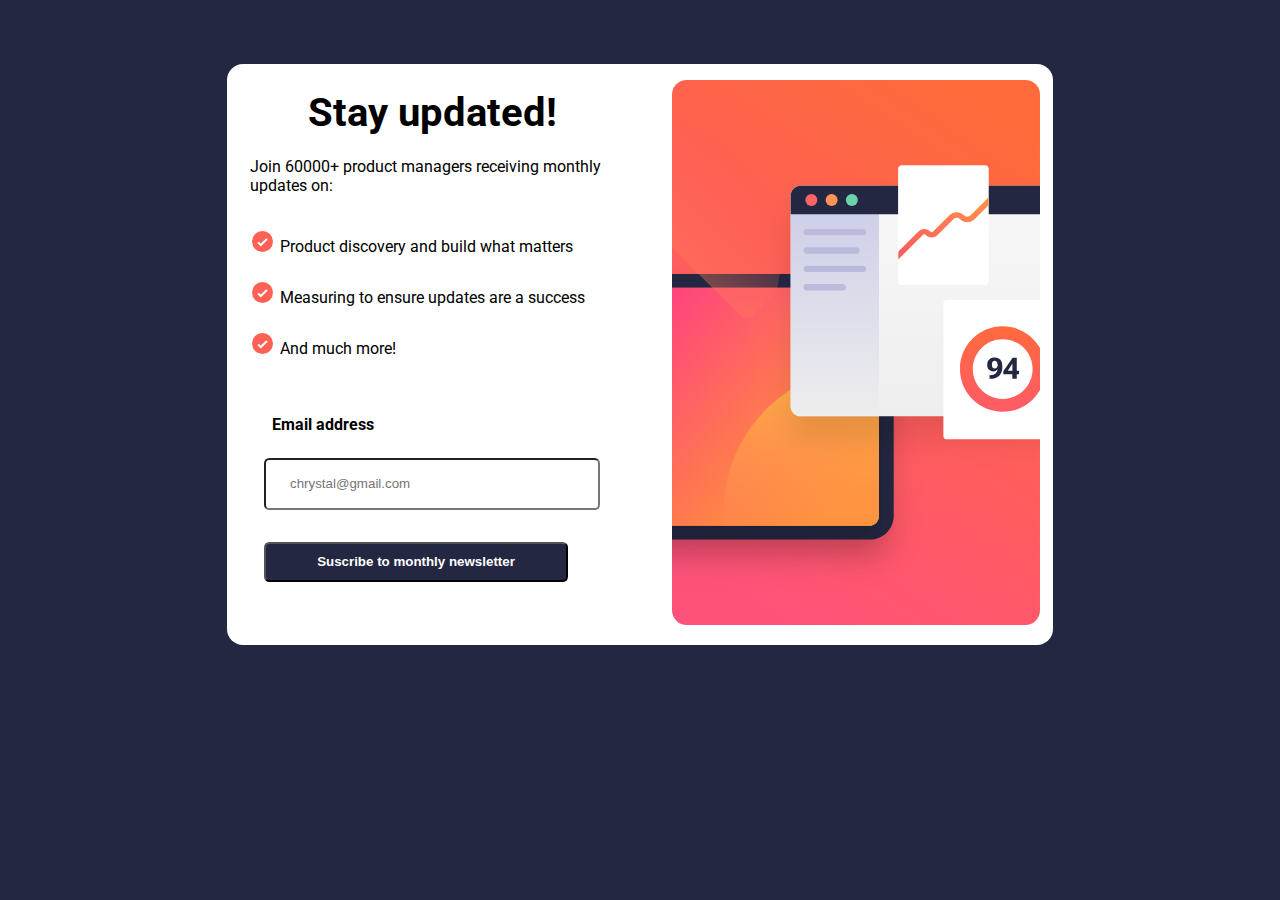
<file: Newletter-frontend-mentor/index.html>
<!DOCTYPE html>
<html lang="en">
    <head>
        <meta charset="utf-8">
        <meta name="viewport" content="width=device-width initial-scale=1.0">
        <link rel="stylesheet" href="style.css">

        <!-- FONT-FAMILY  -->

        <link rel="preconnect" href="https://fonts.googleapis.com">
        <link rel="preconnect" href="https://fonts.gstatic.com" crossorigin>
        <link href="https://fonts.googleapis.com/css2?family=Outfit:wght@400;700&family=Roboto:wght@400;700&display=swap" rel="stylesheet">

        <title>Newsletter-form frntend mentor</title>
        
    </head>
    <body class="first-body">

        <div class="central-div">
            <div class="form-div">
                    <h3>Stay updated!</h3>
                
                    <p class="first-text">
                        Join 60000+ product managers receiving monthly updates on:
                    </p>

                    <ul>
                        <li class="list">Product discovery and build what matters</li>
                        <li class="list">Measuring to ensure updates are a success</li>
                        <li class="list">And much more!</li>
                    
                    </ul>

                <label for="email">Email address
                    <input id="email" name="email" type="email" required placeholder="chrystal@gmail.com"> 
                    <a class="dismiss-link" href="index-2.html">
                        <input id="submitting-button" type="submit" value="Suscribe to monthly newsletter" class="button">
                    </a>
                </label>
            </div>

            <div class="img-div">
                <img src="image-newsletter/illustration-sign-up-desktop.svg" alt="">
            </div>

            

        </div>

        <!--  SECOND PAGE OF THE SITE  -->

        

    </body>
</html>
</file>
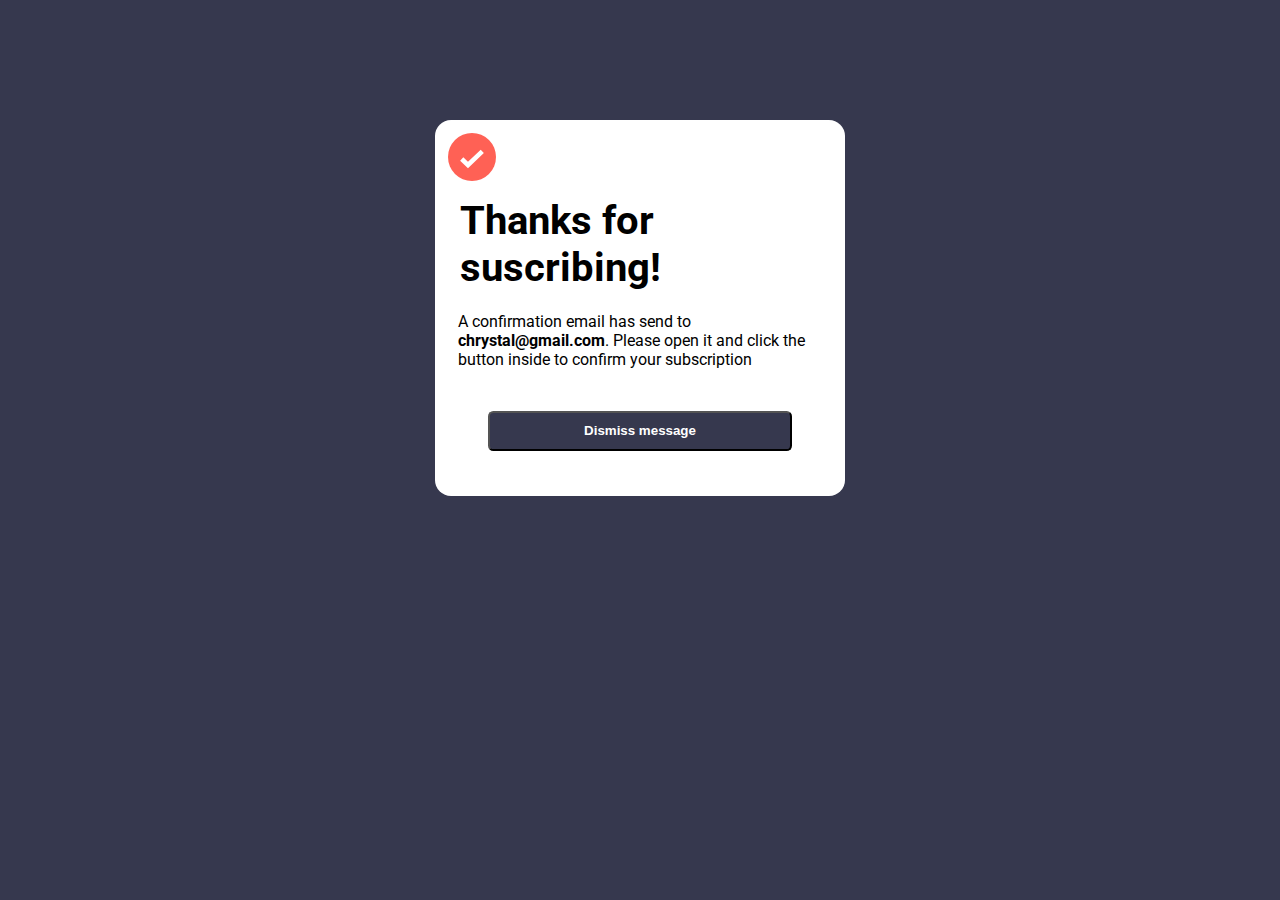
<file: Newletter-frontend-mentor/index-2.html>
<!DOCTYPE html>
<html lang="en">
    <head>
        <meta charset="utf-8">
        <meta name="viewport" content="width=device-width initial-scale=1.0">
        <link rel="stylesheet" href="style.css">

        <!-- FONT-FAMILY  -->
        <link rel="preconnect" href="https://fonts.googleapis.com">
        <link rel="preconnect" href="https://fonts.gstatic.com" crossorigin>
        <link href="https://fonts.googleapis.com/css2?family=Outfit:wght@400;700&family=Roboto:wght@400;700&display=swap" rel="stylesheet">

        <title>Newsletter-form frntend mentor</title>
        
    </head>

    <body class="second-body">

        
        <!--  SECOND PAGE OF THE SITE  -->


        <div class="central-div-2">
            
            <div class="second-img-div">
                <img src="image-newsletter/icon-list.svg" alt="" class="checked-img">
            </div>

            <h3 class="title-second-page">Thanks for suscribing!</h3>
            <p class="second-text">A confirmation email has send to <span class="except-email">chrystal@gmail.com</span>. Please open it and 
                click the button inside to confirm your subscription
            </p> 

            
            <input id="dismiss" class="dismiss" name="dismiss" value="Dismiss message" type="submit">

        </div>

    </body>
</file>
<file: Newletter-frontend-mentor/style.css>
* {
    margin: 0;

}

/* FIRST PAGE  */


.first-body {

    background: hsl(234, 29%, 20%);
    font-family: 'Roboto';
    font-weight: 400;
    font-size: 16px;
}

.central-div {

    background: white;
    display: flex;
    justify-content: space-between;
    margin: auto;
    width: 50rem;
    height: auto;
    border-radius: 1rem;
    align-items: center;
    position: relative;
    top:4rem ;
    padding: .8rem;


}

 .form-div {
    position: relative;
    width: 24rem;
    height: auto;

} 


.img-div {
    position: relative;
    width:23rem;
    /* border:solid black 1px; */
}

img {
    width:100% ; 
    height: auto;
    
} 


h3 {
    font-weight: 700;
    font-size: 2.5em;
    margin: .3em;
    text-align: center;
}

p {  
    padding: .6em;
}

.list {
    line-height: 2.2em;
    
}

ul {
    margin-bottom: 3rem;
    margin-top: 1.5rem;
}

label {
    margin: 2em;
    font-weight: 700;
}

input {
    display: block;
    width: 19rem;
    height:2.5rem;
    margin:1.5rem;
    margin-bottom:2rem ;
    border-radius: .4em;
}

.button {
    background: hsl(234, 29%, 20%);
    color: white;
    font-weight: 700;
    box-shadow: none;
}

.list {
    list-style-image: url(image-newsletter/icon-list.svg);
    margin-bottom: 1rem;
}

.button:hover {
    background: linear-gradient(to right, #ff2801, hsl(4, 100%, 67%),#f98000) ;
    cursor:context-menu ;
}


#email {
    padding:.3em .3em .3em 1.8em;
}

.dismiss-link {
    text-decoration: none;
}


/* MOBILE-LAYOUT */


 @media (max-width:375px) {
    .central-div {
        position: absolute;
        top: 0;
        margin: 0 auto;
        display: flex;
        flex-direction: column;
        margin-top: 0;
        align-items: center;
        max-width: fit-content;
        border-radius: 0;

    }

    .img-div {
        order: -1;
        margin-bottom: 2rem;
    }
 }




/* SECOND PAGE  */

.second-body {
    
    background:hsl(235, 18%, 26%);
    font-family: 'Roboto';
    font-weight: 400;
    font-size: 16px;
}

.central-div-2 {

    background: white;
    display: flex;
    flex-direction: column;
    justify-content: space-between;
    margin: auto;
    width: 24rem;
    height: auto;
    border-radius: 1rem;
    position: relative;
    top:7.5rem ;
    padding: .8rem;
    


}

.second-img-div {
    position: relative;
    width: 3rem;
    height: auto;
}

.title-second-page {
    font-weight: 700;
    font-size: 2.5em;
    margin: .3em;
    text-align: left;

}

.dismiss {
    background: hsl(235, 18%, 26%);
    color: white;
    font-weight: 700;
    box-shadow: none;
    position: relative;
    margin :2rem auto;
}


.dismiss:hover {
    background: linear-gradient(to right, #ff2801, hsl(4, 100%, 67%),#f98000) ;
    cursor:context-menu ;
}

.except-email {
    font-weight: 700;
}


/* MOBILE SECOND PAGE LAYOUT  */

@media (max-width:375px) {


    .central-div-2 {
        position: absolute;
        height: 100%;
        width: 100%;
        top: 0;
        margin-top: 0;
        border-radius: 0;
        bottom: 0;
        justify-content: center;
        
    }

    .dismiss {
        position: absolute;
        bottom: 3rem;
        align-self: center;
        
    }
}
</file>
